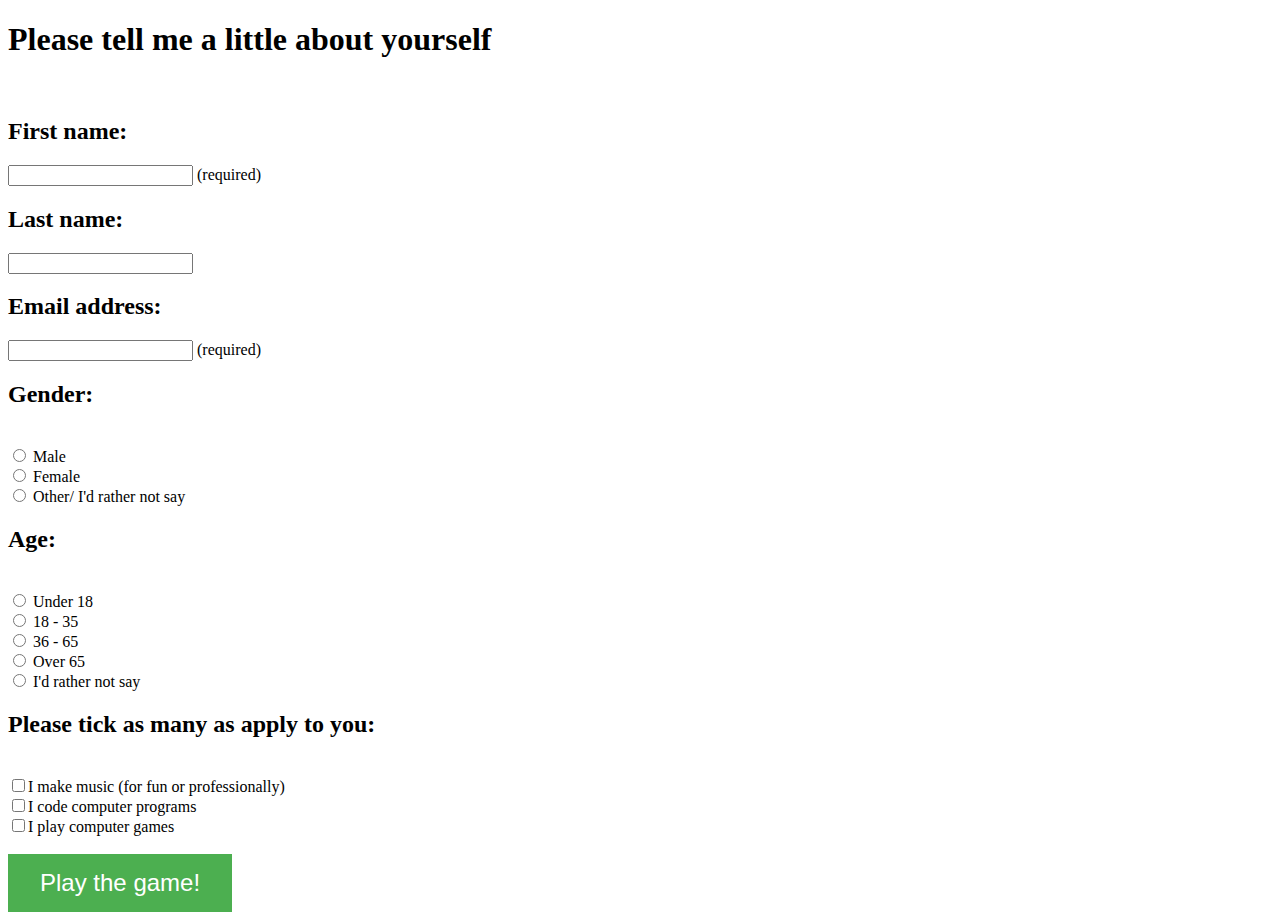
<file: public_html/index.html>
<!DOCTYPE html>
<!--
    Created on : 25-Oct-2016, 08:52:01
    Author     : Liam O'Sullivan
-->
<html>
    <head>
        <title>Texture Sound Game</title>
        <meta charset="UTF-8">
        <meta name="viewport" content="width=device-width, initial-scale=1.0">
        <link rel="stylesheet" type="text/css" href="css/texturegame.css">
        <script type="text/javascript">
            
            //JS form validation - TODO: remove when live
            function validateForm() {

                var e = document.forms["userData"]["email"];
                if (e.value == null || e.value == "") {
                    //alertString+"Email must be filled out";
                    //alert("Email must be filled out");// 
                    var str = "Please enter an email address:"
                    str = str.fontcolor("red");
                    document.getElementById("emailH").innerHTML = str;
                    return false;
                }
                else {
                    if (validateEmail(e.value))
                    {
                        var str = "Thank you for your email address"
                        str = str.fontcolor("green");
                        document.getElementById("emailH").innerHTML = str;
                    }
                    else {
                        var str = "Email address must be valid"
                        str = str.fontcolor("red");
                        document.getElementById("emailH").innerHTML = str;
                        return false;
                    }
                }


                if (!validateRadio(document.forms["userData"]["gender"])) {
                    var str = "Please pick a gender option:"
                    str = str.fontcolor("red");
                    document.getElementById("genderH").innerHTML = str;
                    return false;
                }
                else {
                    var str = "Thank you for your gender info"
                    str = str.fontcolor("green");
                    document.getElementById("genderH").innerHTML = str;
                }

                if (!validateRadio(document.forms["userData"]["age"])) {
                    var str = "Please pick an age option:"
                    str = str.fontcolor("red");
                    document.getElementById("ageH").innerHTML = str;
                    return false;
                }
                else {
                    var str = "Thank you for your age info!"
                    str = str.fontcolor("green");
                    document.getElementById("ageH").innerHTML = str;
                }

                return true; //won't get here if any false above

            }
            function validateRadio(rbGrp)
            {
                for (i = 0; i < rbGrp.length; ++i)
                {
                    if (rbGrp[i].checked)
                        return true;
                }
                return false;
            }

            function validateEmail(eml) {
                var re = /^(([^<>()\[\]\\.,;:\s@"]+(\.[^<>()\[\]\\.,;:\s@"]+)*)|(".+"))@((\[[0-9]{1,3}\.[0-9]{1,3}\.[0-9]{1,3}\.[0-9]{1,3}])|(([a-zA-Z\-0-9]+\.)+[a-zA-Z]{2,}))$/;
                var val = re.test(eml);
                console.log("email validation is " + val)
                return val;
            }

        </script>
    </head>
    <body>
        <div>
            <H1>Please tell me a little about yourself </H1>
            <br>
        </div>

        <form name="userData" action="level1.html" onsubmit="return validateForm()">
            <!--auto validation-->

            <H2>First name:</H2><input type="text" name="fname" required> (required)<br> 
            <H2>Last name:</H2><input type="text" name="lname"><br>
            <!--TODO: remove need for this when live-->
            <!--validate via js function below-->

            <H2 id="emailH" >Email address: </H2><input type="text" name="email" > (required)<br>


            <H2 id="genderH">Gender:</H2><br>
            <input type="radio" name="gender" value="male"> Male <br>
            <input type="radio" name="gender" value="female"> Female <br>
            <input type="radio" name="gender" value="other/ rather not say"> Other/ I'd rather not say <br>

            <H2 id="ageH"> Age:</H2><br>
            <input type="radio" name="age" value="under 18"> Under 18 <br>
            <input type="radio" name="age" value="18-35"> 18 - 35 <br>
            <input type="radio" name="age" value="36-65"> 36 - 65 <br>
            <input type="radio" name="age" value="over 65"> Over 65 <br>
            <input type="radio" name="age" value="rather not say"> I'd rather not say <br>

            <!--            <p>
                        <input type="radio" name="experience" value="musician"> I'm a professional musician/ producer etc. <br>
                        <input type="radio" name="experience" value="hobbyist"> I'm an amateur musician/ hobbyist <br>
                        <input type="radio" name="experience" value="non-musician"> I'm not a musician <br>
                        </p>-->
            <h2>Please tick as many as apply to you:</h2><br>
            <!--These are just for the brief, will work out what I need to know later...-->
            <input type="checkbox" name="musician" value="musician">I make music (for fun or professionally)<br> 
            <input type="checkbox" name="programmer" value="programmer">I code computer programs<br> 
            <input type="checkbox" name="experience" value="musician">I play computer games <br>

            <br>
            <input type="submit" value="Play the game!">
        </form>

    </body>
</html>
</file>
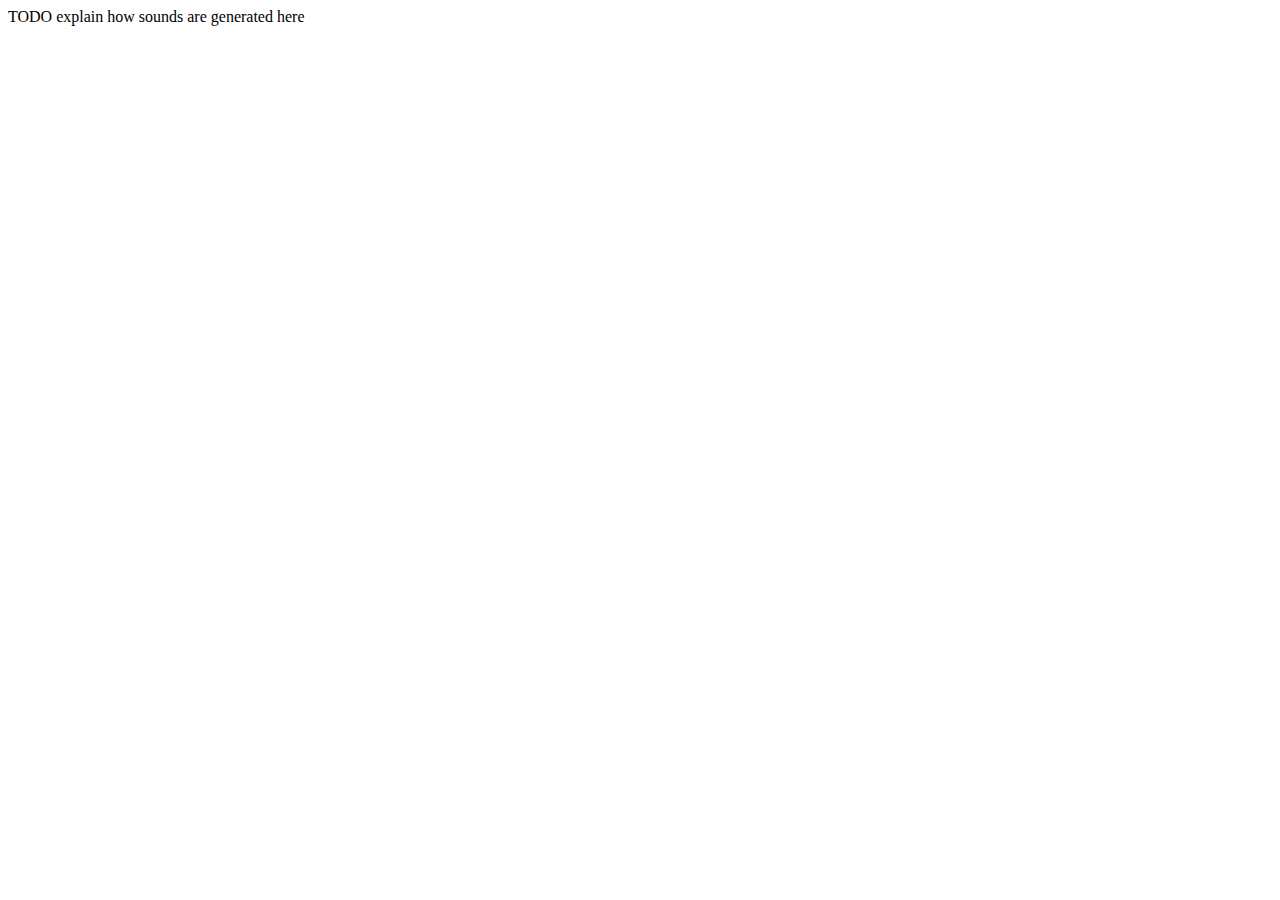
<file: public_html/info.html>
<!DOCTYPE html>
<!--
    Created on : 26-Oct-2016, 12:22:20
    Author     : Liam O'Sullivan
-->
<html>
    <head>
        <title>TODO supply a title</title>
        <meta charset="UTF-8">
        <meta name="viewport" content="width=device-width, initial-scale=1.0">
    </head>
    <body>
        <div>TODO explain how sounds are generated here</div>
    </body>
</html>
</file>
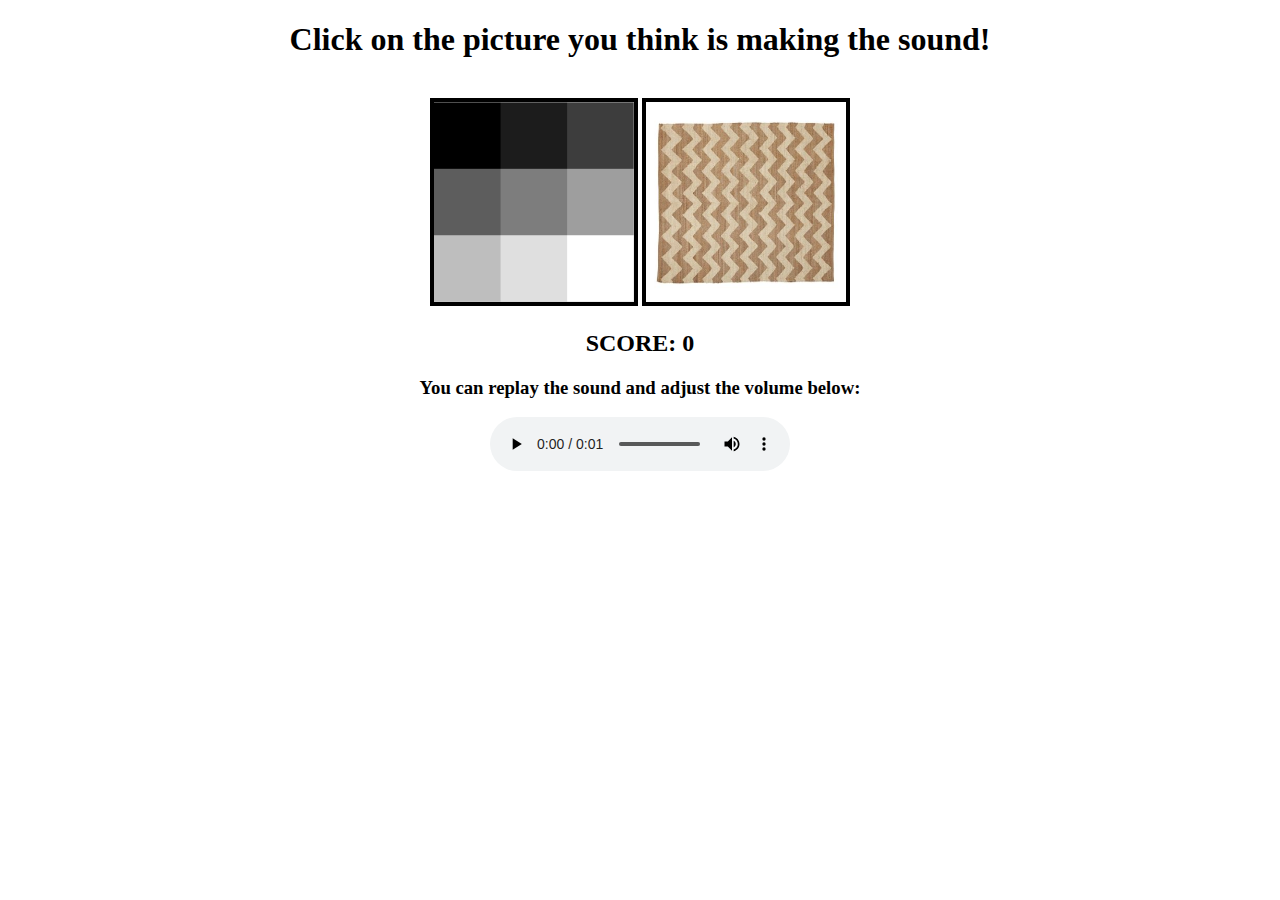
<file: public_html/level1.html>
<!DOCTYPE html>
<!--
    Created on : 24-Oct-2016, 09:04:21
    Author     : Liam O'Sullivan

Sprint Backlog:
Load images on page load from directory, rather then creating large array?
Persistent storage: https://www.w3.org/TR/2009/WD-webstorage-20091222/

'Game level' 2Up, 3UP etc...

Record IP address of visitor.

Store list of images already displayed and skip/ allow n uses.

Add sound visualisation option- makes a difference to results?

Compare against performance of waveform display?


Product Backlog:
FW: Allow user modified sounds if they disagree, include ML to adapt future sounds.
-->
<html>
    <head>
        <title>The Texture-Sound Game!</title>
        <meta charset="UTF-8">
        <meta name="viewport" content="width=device-width, initial-scale=1.0">
        <script type="text/javascript" src="js/tests.js"></script>
        <link rel="stylesheet" type="text/css" href="css/texturegame.css">


    </head>
    <body>
        <div align="center">
            <H1>Click on the picture you think is making the sound!</H1>
            <br>
            <img onmouseover="highlightImage(this)" onmouseout="deHighlightImage(this)"
                 width="200" height="200" id="leftPicture" alt="a texture image" 
                 style="border:4px solid black" >
            <img onmouseover="highlightImage(this)" onmouseout="deHighlightImage(this)"
                 width="200" height="200" id="rightPicture" alt="a texture image" 
                 style="border:4px solid black" >
            <br>
        </div>
        <div align=center>
            <H2 id="score"><font id="scoreColor" color="black">SCORE: 0</font></H2>
            <H3>You can replay the sound and adjust the volume below:</H3>

            <audio id="sound1" controls>
                <source  type="audio/mpeg" >
                <source  type="audio/wav" >
                Your browser does not support the audio element.
            </audio>

        </div>
        <form>
            <!-- fulfill HTML brief reqs here-->
        </form>
        <script>
              //called on page load event
            //'Global' variables
            var nImages = 100;
            var imageArray = [];
            var soundArray = [];
            
            var soundID = -1;
            var testImage1 = document.getElementById("leftPicture");
            var testImage2 = document.getElementById("rightPicture");
            var ntestsPerLevel = 5;
            var nTestsCompleted = 0;
            var testScore = 0;
            var scoreDisplay = document.getElementById("score");
            //var scoreFontColor = document.getElementById("scoreColor");
            var debug = true;
            
            
            var testSound = document.getElementById("sound1"); //sound playing
            var volumeLevel = 0.3; //updated by volume control
            //volume change event
            testSound.onvolumechange = function () {
                volumeLevel = testSound.volume; //store the change to volume level 
                console.log("The volume has been changed to " + testSound.volume);
            };

            //store the details of the current test
//            var test = {
//                id: "-1",
//                type: "l1",
//                image1: "dummy.bmp", image2: "dummy.bmp",
//                sound: "dummy.wav",
//                answer: "-1",
//                correct: "-1",
//                playCount: "-1" //useful to know if sounds replayed
//            }

            //var tests = []; //will be saved on completion of test level



            function start() {

                initImageArray();
                initSoundArray();
                chooseImages(); //chooseSound() is called from here
                setTimeout(playSound, 1000); //delay playback

            }
            window.onload = start;
        </script>
    </body>

</html>
</file>
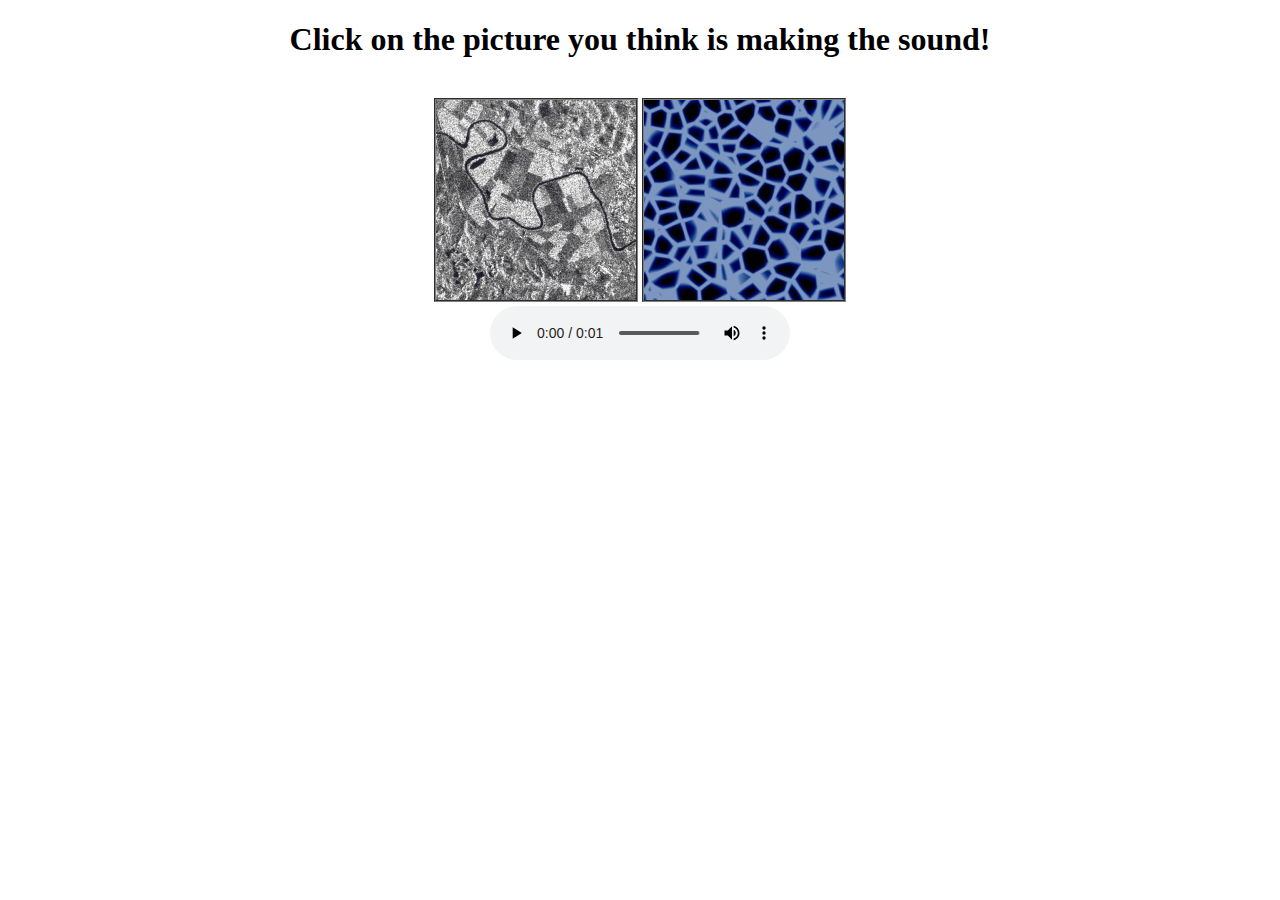
<file: public_html/survey.html>
<!DOCTYPE html>
<!--
    Created on : 24-Oct-2016, 09:04:21
    Author     : Liam O'Sullivan

Sprint Backlog:
Load images on page load from directory, rather then creating large array?
Persistent storage: https://www.w3.org/TR/2009/WD-webstorage-20091222/

'Game level' 2Up, 3UP etc...

Record IP address of visitor.

Store list of images already displayed and skip/ allow n uses.

Add sound visualisation option- makes a difference to results?

Compare against performance of waveform display?


Product Backlog:
FW: Allow user modified sounds if they disagree, include ML to adapt future sounds.
-->
<html>
    <head>
        <title>The Texture-Sound Game!</title>
        <meta charset="UTF-8">
        <meta name="viewport" content="width=device-width, initial-scale=1.0">
        <script></script>
        <link rel="stylesheet" type="text/css" href="texturegame.css">


    </head>
    <body>
        <div align="center">
            <H1>Click on the picture you think is making the sound!</H1>
            <br>
            <img width="200" height="200" id="leftPicture" alt="a texture image" style="border:2px groove grey" >
            <img width="200" height="200" id="rightPicture" alt="a texture image" style="border:2px groove grey" >
            <br>
        </div>
        <div align=center>

            <audio id="sound1" controls>
                <source  type="audio/mpeg" >
                <source  type="audio/wav" >
                Your browser does not support the audio element.
            </audio>

        </div>
        <form>
            <!-- fulfill HTML brief reqs here-->
        </form>
        <script>
            //JS code here...
            var nImages = 100;
            var imageArray = [];
            var soundArray = [];

            function imageClickEvent(n) {
                console.log(n.valueOf());
                checkChoice(n);
                chooseImages();
                setTimeout(playSound, 1000); //delay start of playback
            }

            function checkChoice(n) {

            }

            function initImageArray() {
                //Use a better way to load the number of images I need (~2-5),
                //rather than filling a large array every time the page is loaded?
                for (var i = 0; i <= nImages; i++) {
                    var iPath = "images/rastrograms/image" + i + ".bmp";
                    imageArray.push(iPath);
                }
                console.log("imageArray has " + imageArray.length + " elements");
            }
            function initSoundArray() {
                for (var i = 0; i <= nImages; i++) {
                    //var iPath = "sounds/" + i + ".mp3"; //TODO
                    //var iPath = "sounds/1.mp3";      //placeholder  
                    var iPath = "sounds/audio-numbers/" + i + ".wav";
                    soundArray.push(iPath);
                }
                console.log("soundArray has " + soundArray.length + " elements");
            }

            function chooseImages() {
                //TODO ensure different pics chosen
                var randomNum1 = Math.floor(Math.random() * imageArray.length);
                document.getElementById("leftPicture").src = imageArray[randomNum1];
                document.getElementById("leftPicture").onclick = function () {
                    imageClickEvent(1)
                };
                var randomNum2 = Math.floor(Math.random() * imageArray.length);
                while (randomNum2 == randomNum1) {
                    randomNum2 = Math.floor(Math.random() * imageArray.length); //ensure both images are never the same
                }
                document.getElementById("rightPicture").src = imageArray[randomNum2];
                document.getElementById("rightPicture").onclick = function () {
                    imageClickEvent(2)
                };

                console.log("load images " + randomNum1 + " and " + randomNum2);
                //pick one of the 2 random numbers to use that sound index
                var picked = Math.random() < 0.5 ? randomNum1 : randomNum2;
                console.log("picking sound " + picked);
                chooseSound(picked);

            }

            function chooseSound(n) {
                document.getElementById("sound1").src = soundArray[n];
            }

            function playSound() {

                var af = document.getElementById("sound1");
                af.volume = 0.2;
                af.play();

            }

            window.onload = start;

            function start() {

                initImageArray();
                initSoundArray();
                chooseImages(); //chooseSound() is called from here
                setTimeout(playSound, 1000); //delay playback

            }
        </script>
    </body>

</html>
</file>
<file: public_html/css/texturegame.css>
/*
Styles for the Texture Game site
*/
/* 
    Created on : 26-Oct-2016, 12:02:51
    Author     : Liam O'Sullivan
*/

br {
    content: " ";
    display: block;
    margin: 10px;
}

p {
    text-align: left;
    color: black;
    display: block;
    margin-top: 3em;
    margin-bottom: 3em;
    margin-left: 3;
    margin-right: 3;
}

input[type=submit] {

    background-color: #4CAF50; /* Green */
    border: none;
    color: white;
    padding: 15px 32px;
    text-align: center;
    text-decoration: none;
    display: inline-block;
    font-size: 24px;
}
</file>
<file: public_html/texturegame.css>
/*
Styles for the Texture Game site
*/
/* 
    Created on : 26-Oct-2016, 12:02:51
    Author     : Liam O'Sullivan
*/

br {
    content: " ";
    display: block;
    margin: 10px;
}

p {
    text-align: left;
    color: black;
    display: block;
    margin-top: 3em;
    margin-bottom: 3em;
    margin-left: 3;
    margin-right: 3;
}

input[type=submit] {

    background-color: #4CAF50; /* Green */
    border: none;
    color: white;
    padding: 15px 32px;
    text-align: center;
    text-decoration: none;
    display: inline-block;
    font-size: 24px;
}
</file>
